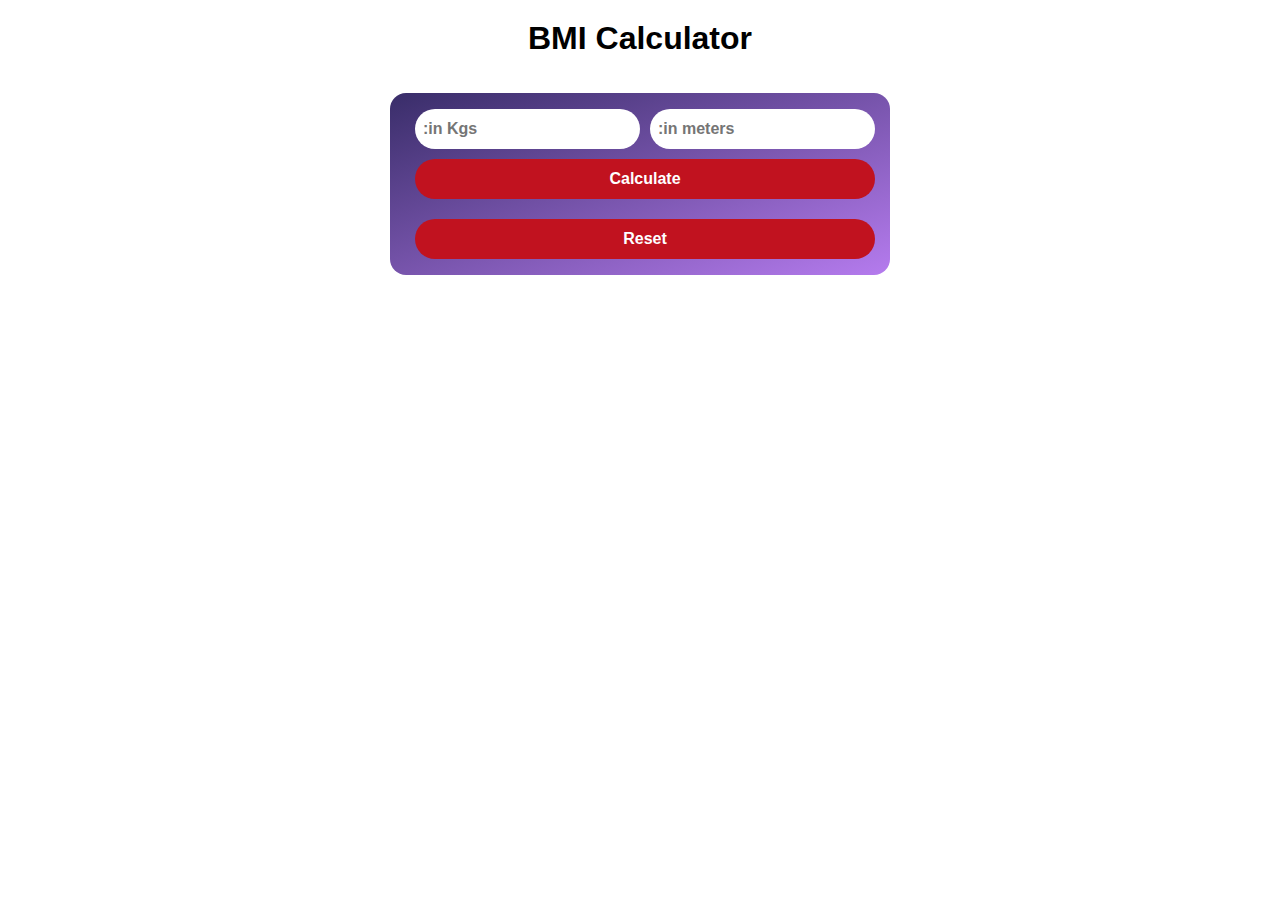
<file: BMI_Calculator/index.html>
<!DOCTYPE html>
<html lang="en">
<head>
    <meta charset="UTF-8">
    <meta name="viewport" content="width=device-width, initial-scale=1.0">
    <title>BMI Calculator</title>
    <link rel="stylesheet" href="style.css">
</head>
<body>
    <h1>BMI Calculator</h1>
    <div class="container">
        <div class="functions">
            <input type="number" class="weight" placeholder=":in Kgs">
            <input type="number" class="height" placeholder=":in meters">
            <button class="calcButton" onclick="calculate()">Calculate</button>
            <div class="bmi"></div>
            <button class="reset">Reset</button>
        </div>
    </div>
    <script src="script.js"></script>
</body>
</html>
</file>
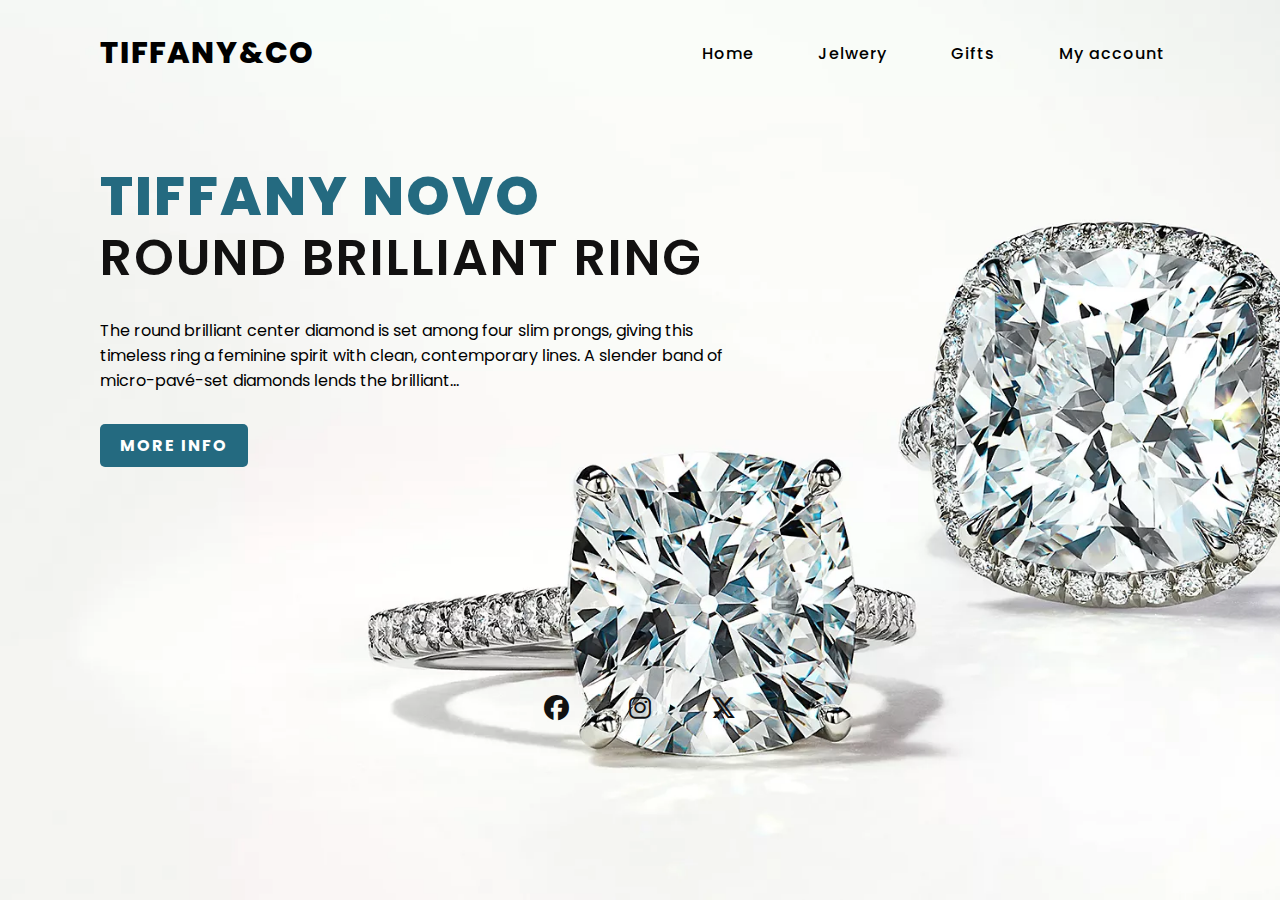
<file: Landing_page/index.html>
<!DOCTYPE html>
<html lang="en">
<head>
    <meta charset="UTF-8">
    <meta name="viewport" content="width=device-width, initial-scale=1.0">
    <title> Responsive Website Lnading Page</title>
    <link rel="stylesheet" href="style.css">
    <link rel="stylesheet" href="https://cdnjs.cloudflare.com/ajax/libs/font-awesome/6.5.2/css/all.min.css">
</head>
<body>

    <section>
        <input type="checkbox" id="check">
        <header>
            <h2> <a href = '#' class="Tiffany">Tiffany&CO</a></h2>
            <div class="navigation">
                <a href="#">Home</a>
                <a href="#">Jelwery</a>
                <a href="#">Gifts</a>
                <a href="#">My account</a>
                </div>
                <label for="check">
                    <i class="fas fa-bars menu-btn"></i>
                    <i class="fas fa-times close-btn"></i>
        </header>
        <div class="content">
            <div class="info">
                <h2> Tiffany Novo <br><span>Round Brilliant ring</span></h2>
                <p>The round brilliant center diamond is set among four slim prongs, giving this timeless ring a feminine spirit with clean, contemporary lines. A slender band of micro-pavé-set diamonds lends the brilliant...

                </p>
                <a href="#" class = "info-btn">More info</a>
            </div>
        </div>
        <div class="media-icons">
            <a href="#"><i class="fa-brands fa-facebook"></i></a>
            <a href="#"><i class="fa-brands fa-instagram"></i></a>
            <a href="#"><i class="fa-brands fa-x-twitter"></i></a>
        </div>   
</section>
</body>
</html>
</file>
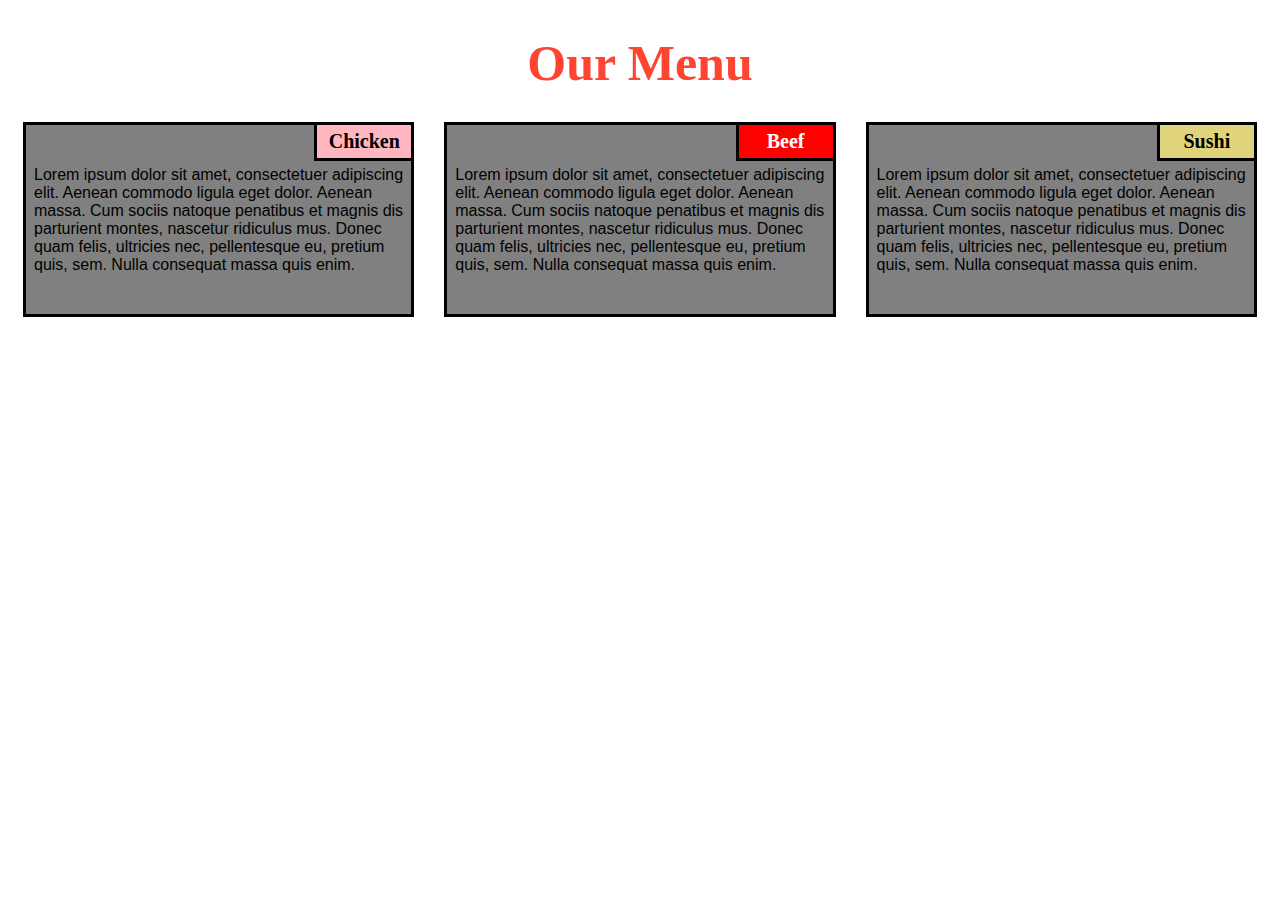
<file: Module2-Solution/index.html>
<!DOCTYPE html>
<html>

<head>
    <meta charset="utf-8">
    <title>module2-solution</title>
</head>
<link rel="stylesheet" type="text/css" href="style.css">

<body>
    <h1>Our Menu</h1>
    <section class="column-lg-4 colmn-md-6 colmn-sm-12">
        <div>
            <p class="sub1">Chicken</p>
            <p class="content">
                Lorem ipsum dolor sit amet, consectetuer adipiscing elit. Aenean commodo ligula eget dolor. Aenean massa. Cum sociis natoque penatibus et magnis dis parturient montes, nascetur ridiculus mus. Donec quam felis, ultricies nec, pellentesque eu, pretium quis, sem. Nulla consequat massa quis enim.
            </p>
        </div>
    </section>
    <section class="column-lg-4 colmn-md-6 colmn-sm-12">
        <div>
            <p class="sub2">Beef</p>
            <p class="content">
                Lorem ipsum dolor sit amet, consectetuer adipiscing elit. Aenean commodo ligula eget dolor. Aenean massa. Cum sociis natoque penatibus et magnis dis parturient montes, nascetur ridiculus mus. Donec quam felis, ultricies nec, pellentesque eu, pretium quis, sem. Nulla consequat massa quis enim.
        </div>
    </section>
    <section class="column-lg-4 colmn-md-12 colmn-sm-12">
        <div>
            <p class="sub3">Sushi</p>
            <p class="content">
                Lorem ipsum dolor sit amet, consectetuer adipiscing elit. Aenean commodo ligula eget dolor. Aenean massa. Cum sociis natoque penatibus et magnis dis parturient montes, nascetur ridiculus mus. Donec quam felis, ultricies nec, pellentesque eu, pretium quis, sem. Nulla consequat massa quis enim.
            </p>
        </div>
</body>

</html>
</file>
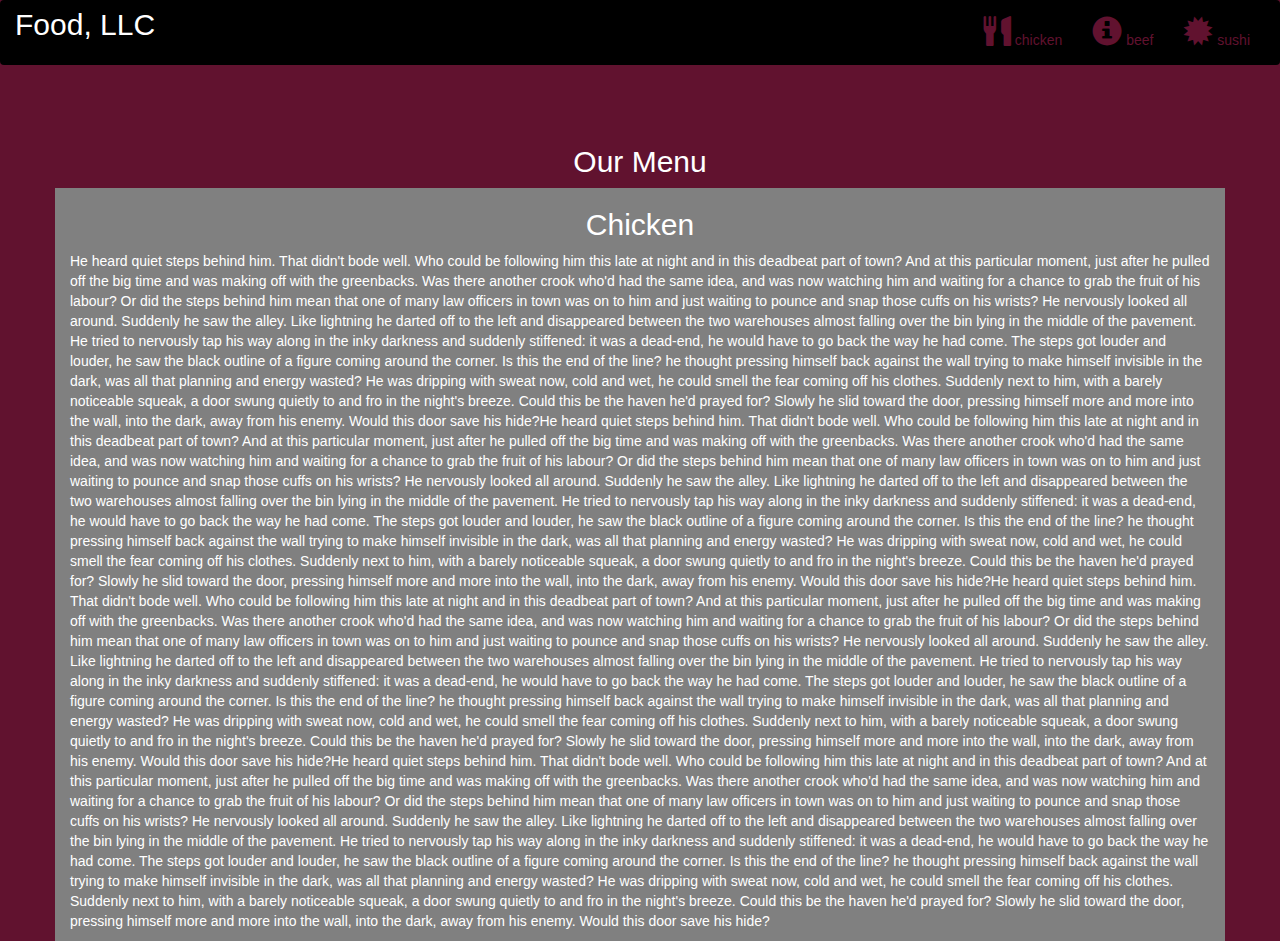
<file: Module3-Solution/index.html>
<!DOCTYPE html>
<html lang="en">
<head>
  <title>Module3-Solution</title>
  <meta charset="utf-8">
  <meta name="viewport" content="width=device-width, initial-scale=1">
  <link rel="stylesheet" href="https://maxcdn.bootstrapcdn.com/bootstrap/3.4.1/css/bootstrap.min.css">
  <link rel="stylesheet" type="text/css" href="style.css">
  <script src="https://ajax.googleapis.com/ajax/libs/jquery/3.5.1/jquery.min.js"></script>
  <script src="https://maxcdn.bootstrapcdn.com/bootstrap/3.4.1/js/bootstrap.min.js"></script>
</head>
<body>

<nav class="navbar navbar-inverse">
  <div class="container-fluid">
    <div class="navbar-header">
      <button type="button" class="navbar-toggle" data-toggle="collapse" data-target="#myNavbar">
        <span class="icon-bar"></span>
        <span class="icon-bar"></span>
        <span class="icon-bar"></span>                        
      </button>
      <a class="navbar-brand" href="#" >Food, LLC</a>
    </div>
    <div class="collapse navbar-collapse" id="myNavbar">
    
      <ul class="nav navbar-nav navbar-right" >
        <li style>
        <a href="#" > 
        <span class="glyphicon glyphicon-cutlery"></span> chicken</a>
        </li>
        <li>
        <a href="#" >
        <span class="glyphicon glyphicon-info-sign"></span> beef</a>
        </li>
        <li>
        <a href="#">
        <span class="glyphicon glyphicon-certificate"></span> sushi</a>
        </li>
      </ul>
    </div>
  </div>
</nav>
<br>
<br>  
<h1><p class="text-center">Our Menu</p></h1>


<div id="main-content" class="container">
  <div id="home-tiles" class="row">
      <div class="col-md-12 col-sm-12 col-xs-12">
            
            <p id="chickstory">
          <h2>Chicken</h2>
              He heard quiet steps behind him. That didn't bode well. Who could be following him this late at night and in this deadbeat part of town? And at this particular moment, just after he pulled off the big time and was making off with the greenbacks. Was there another crook who'd had the same idea, and was now watching him and waiting for a chance to grab the fruit of his labour? Or did the steps behind him mean that one of many law officers in town was on to him and just waiting to pounce and snap those cuffs on his wrists? He nervously looked all around. Suddenly he saw the alley. Like lightning he darted off to the left and disappeared between the two warehouses almost falling over the bin lying in the middle of the pavement. He tried to nervously tap his way along in the inky darkness and suddenly stiffened: it was a dead-end, he would have to go back the way he had come. The steps got louder and louder, he saw the black outline of a figure coming around the corner. Is this the end of the line? he thought pressing himself back against the wall trying to make himself invisible in the dark, was all that planning and energy wasted? He was dripping with sweat now, cold and wet, he could smell the fear coming off his clothes. Suddenly next to him, with a barely noticeable squeak, a door swung quietly to and fro in the night's breeze. Could this be the haven he'd prayed for? Slowly he slid toward the door, pressing himself more and more into the wall, into the dark, away from his enemy. Would this door save his hide?He heard quiet steps behind him. That didn't bode well. Who could be following him this late at night and in this deadbeat part of town? And at this particular moment, just after he pulled off the big time and was making off with the greenbacks. Was there another crook who'd had the same idea, and was now watching him and waiting for a chance to grab the fruit of his labour? Or did the steps behind him mean that one of many law officers in town was on to him and just waiting to pounce and snap those cuffs on his wrists? He nervously looked all around. Suddenly he saw the alley. Like lightning he darted off to the left and disappeared between the two warehouses almost falling over the bin lying in the middle of the pavement. He tried to nervously tap his way along in the inky darkness and suddenly stiffened: it was a dead-end, he would have to go back the way he had come. The steps got louder and louder, he saw the black outline of a figure coming around the corner. Is this the end of the line? he thought pressing himself back against the wall trying to make himself invisible in the dark, was all that planning and energy wasted? He was dripping with sweat now, cold and wet, he could smell the fear coming off his clothes. Suddenly next to him, with a barely noticeable squeak, a door swung quietly to and fro in the night's breeze. Could this be the haven he'd prayed for? Slowly he slid toward the door, pressing himself more and more into the wall, into the dark, away from his enemy. Would this door save his hide?He heard quiet steps behind him. That didn't bode well. Who could be following him this late at night and in this deadbeat part of town? And at this particular moment, just after he pulled off the big time and was making off with the greenbacks. Was there another crook who'd had the same idea, and was now watching him and waiting for a chance to grab the fruit of his labour? Or did the steps behind him mean that one of many law officers in town was on to him and just waiting to pounce and snap those cuffs on his wrists? He nervously looked all around. Suddenly he saw the alley. Like lightning he darted off to the left and disappeared between the two warehouses almost falling over the bin lying in the middle of the pavement. He tried to nervously tap his way along in the inky darkness and suddenly stiffened: it was a dead-end, he would have to go back the way he had come. The steps got louder and louder, he saw the black outline of a figure coming around the corner. Is this the end of the line? he thought pressing himself back against the wall trying to make himself invisible in the dark, was all that planning and energy wasted? He was dripping with sweat now, cold and wet, he could smell the fear coming off his clothes. Suddenly next to him, with a barely noticeable squeak, a door swung quietly to and fro in the night's breeze. Could this be the haven he'd prayed for? Slowly he slid toward the door, pressing himself more and more into the wall, into the dark, away from his enemy. Would this door save his hide?He heard quiet steps behind him. That didn't bode well. Who could be following him this late at night and in this deadbeat part of town? And at this particular moment, just after he pulled off the big time and was making off with the greenbacks. Was there another crook who'd had the same idea, and was now watching him and waiting for a chance to grab the fruit of his labour? Or did the steps behind him mean that one of many law officers in town was on to him and just waiting to pounce and snap those cuffs on his wrists? He nervously looked all around. Suddenly he saw the alley. Like lightning he darted off to the left and disappeared between the two warehouses almost falling over the bin lying in the middle of the pavement. He tried to nervously tap his way along in the inky darkness and suddenly stiffened: it was a dead-end, he would have to go back the way he had come. The steps got louder and louder, he saw the black outline of a figure coming around the corner. Is this the end of the line? he thought pressing himself back against the wall trying to make himself invisible in the dark, was all that planning and energy wasted? He was dripping with sweat now, cold and wet, he could smell the fear coming off his clothes. Suddenly next to him, with a barely noticeable squeak, a door swung quietly to and fro in the night's breeze. Could this be the haven he'd prayed for? Slowly he slid toward the door, pressing himself more and more into the wall, into the dark, away from his enemy. Would this door save his hide?
            </p>
      </div>
    </div>
</div>

</body>
</html>
</file>
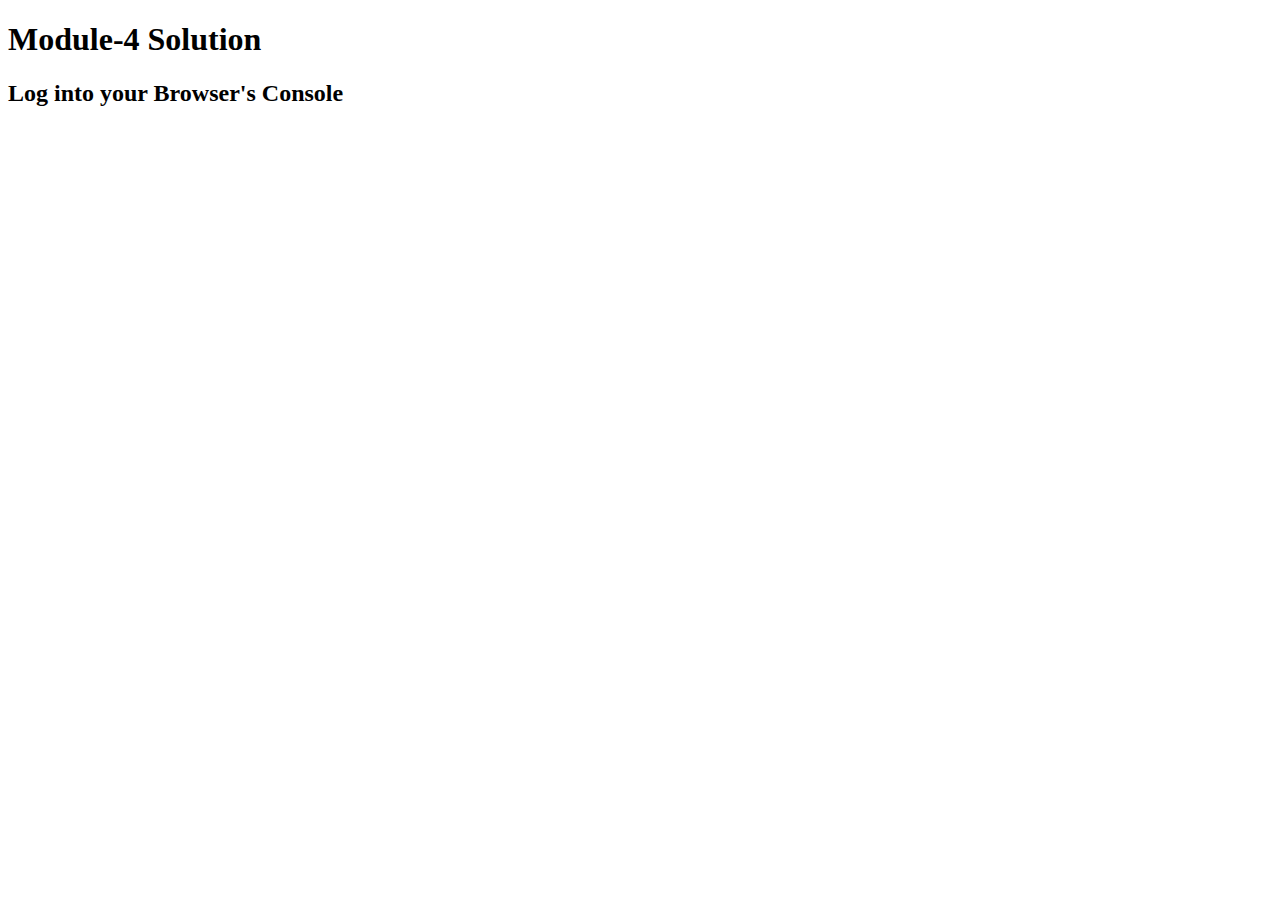
<file: Module4-Solution/index.html>
<!DOCTYPE html>
<html>
<head>
	<title>Module4-Solution</title>
</head>
<body>
	<h1>Module-4 Solution</h1>
  	<h2>Log into your Browser's Console</h2>
	<script src="script.js" ="text/javascript"></script>

</body>
</html>
</file>
<file: BMI_Calculator/style.css>
*{
    margin: 0;
    padding: 0;
    box-sizing: border-box;
}

h1{
    text-align: center;
    margin: 10px;
    margin-top: 20px;
    font-family: Arial, Helvetica, sans-serif;
}

.container{
    display: flex;
    justify-content: center;
    margin: 20px;
}

.functions{
    background-image: linear-gradient(to right bottom, #392d69, #b57bee);
    border-radius: 16px;
    font-size: 16px;
    width: 500px;
    padding: 16px 25px;
    margin: 16px;
    display: grid;
    grid-template-rows: 40px 40px minmax(0px, auto) 40px;
    grid-template-columns: repeat(2, 225px);
    grid-gap: 10px;
}

.weight{
    grid-area: 1 / 1 / 2 / 2;
    border-radius: 22px;
    border: none;
    font-size: 16px;
    padding: 8px;
    font-weight: 600;
}

.height{
    grid-area: 1 / 2 / 2 / 3;
    border-radius: 22px;
    border: none;
    font-size: 16px;
    padding: 8px;
    font-weight: 600;
}

.calcButton{
    grid-area: 2 / 1 / 3 /3;
    border: none;
    border-radius: 22px;
    background-color: #c1121f;
    color: white;
    font-size: 16px;
    font-weight: 600;
}

.bmi{
    grid-area: 3 / 1 / 4 / 3;
}

.reset{
    grid-area: 4 / 1 / 5 / 3;
    border: none;
    border-radius: 22px;
    background-color: #c1121f;
    color: white;
    font-size: 16px;
    font-weight: 600;
}
</file>
<file: Landing_page/style.css>
@import url('https://fonts.googleapis.com/css2?family=Poppins:wght@300;400;500;600;700;800;900&display=swap');
*{
    margin:0;
    padding:0;
    box-sizing: border-box;
    font-family:"Poppins",sans-serif;
}
section{
    position: relative;
    width: 100%;
    min-height: 100vh;
    display: flex;
    flex-direction: column;
    justify-content: flex-start;
    background:url(image18.webp)no-repeat;
    background-size: cover;
    background-position:62%;

}

header{
    position: relative;
    top: 0;
    width: 100%;
    padding: 30px 100px;
    display: flex;
    justify-content: space-between;
    align-items: center;
}

header .Tiffany{
    position: relative;
    color:#000;
    font-size: 30px;
    text-decoration: none;
    text-transform: uppercase;
    font-weight: 800;
    letter-spacing: 1px;
}

header .navigation a{
    color: #000;
    text-decoration: none;
    font-weight: 500;
    letter-spacing: 1px;
    padding: 2px 15px;
    border-radius: 20px;

}

header .navigation a:not(:last-child){
    margin-right: 30px;
}

header .navigation a:hover{
    background: #31b3c5;
}

.content{
    max-width: 650px;
    margin: 60px 100px;
}

.content .info h2{
    color: #246A80;
    font-size: 55px;
    text-transform: uppercase;
    font-weight: 800;
    letter-spacing: 2px;
    line-height: 60px;
    margin-bottom: 30px;
}

.content .info h2 span{
    color: #121111;
    font-size: 50px;
    font-weight: 600;
}

.content .info p{
    font-size: 16px;
    font-weight: 500px;
    margin-bottom: 40px;
}

.content .info-btn{
    color: #fff;
    background:#246A80;
    text-decoration: none;
    text-transform: uppercase;
    font-weight: 700;
    letter-spacing: 2px;
    padding: 10px 20px;
    border-radius: 5px; 
}

.content .info-btn:hover{
    background: #10abd2;
}

.media-icons{
    display:flex;
    justify-content: center;
    align-items: center;
    margin: auto;
    transition: 0.3s;
    transition-property: transform;
}

.media-icons a{
    position: relative;
    color: #111;
    font-size: 25px;
}

.media-icons a:not(:last-child){
    margin-right: 60px;
}

.media-icons a:hover{
    transform: scale(1.5);
}

label{
    display: none;
}

#check{
    z-index: 3;
    display: none;
}

@media(max-width:960px){
    header .navigation{
        display: none;
    }

    label{
        display: block;
        font-size: 25px;
        cursor: pointer;
        transition: 0.3s;
        transition-property: color;
    }

    label:hover{
        color:#fff;
    }

    label .close-btn{
        display: none;
    }

    #check:checked ~ header .navigation{
        z-index: 2;
        position: fixed;
        background: rgba(114,223,255,0.9);
        top: 0;
        bottom: 0;
        left: 0;
        right: 0;
        display: flex;
        flex-direction: column;
        justify-content: center;
        align-items: center;
    }
    
    #check:checked ~ header .navigation a{
        font-weight: 700;
        margin-right: 0;
        margin-bottom: 50px;
        letter-spacing: 2px;
    }

    #check:checked ~ header label .menu-btn{
        display: none;
    }

    #check:checked ~ header label .close-btn{
        z-index: 2;
        display: block;
        position: fixed;
    }

    label .menu-btn{
        position: absolute;
    }

    header .Tiffany{
        position: absolute;
        bottom: -6px;
    }

    .content .info h2{
        font-size: 45px;
        line-height: 45px;
    }

    .content .info h2 span{
        font-size: 40px;
        font-weight:  600;
    }

    .content .info p{
        font-size: 14px;
    }
}

@media (max-width: 560px){
    .content .info h2{
        font-size: 35px;
        line-height: 40px;
    }

    .content .info h2 span{
        font-size: 30px;
        font-weight:  600;
    }

    .content .info p{
        font-size: 14px;
    }

}
</file>
<file: Module2-Solution/style.css>
/*basic style*/
    * {
        box-sizing: border-box;
    }

    body {
        background-color: white;
    }

    h1 {
       margin-bottom: 15px;
    text-align: center;
    color: #ff4532;
    font-size: 50px;
    }

    section {
        position: relative;
        padding: 15px;
        width: 90%;
    }

    p {
        position: relative;
        clear: right;
    }

    div {
        position: relative;
        background-color: gray;
        border: 3.5px solid black;
        width: 100%;
        margin-left: auto;
        margin-right: auto;
        margin-bottom: auto;
    }

    .sub1 {
        float: right;
        width: 100px;
        padding: 5px;
        margin: -3px -3px 0px;
        border: 3.5px solid black;
        text-align: center;
        font-size: 125%;
        font-weight: bold;
        background-color: #FFB6C1;

    }

    .sub2 {
        float: right;
        color: white;
        width: 100px;
        padding: 5px;
        margin: -3px -3px 0px;
        border: 3.5px solid black;
        text-align: center;
        font-size: 125%;
        font-weight: bold;
        background-color: #FF0000;

    }

    .sub3 {
        color: black;
        float: right;
        width: 100px;
        padding: 5px;
         margin: -3px -3px 0px;
        border: 3.5px solid black;
        text-align: center;
        font-size: 125%;
        font-weight: bold;
        background-color: rgb(223, 212, 121);

    }

    .content {
        padding: 5px;
        border: none;
        background-color: gray;
        font-family: Helvetica;
        color: black;
        margin: 3px ;
        height: 150px;
        overflow: auto;
    }

    .row {
        width: 90%;
    }

    /*desktop version*/
    @media (min-width: 992px) {
        .column-lg-4 {
            float: left;
            width: 33.33%;
        }
    }

    /*tablet version*/
    @media (min-width: 768px) and (max-width: 991px) {
        .colmn-md-6 {
            float: left;
            width: 50%;
            margin-left: auto;
            margin-right: auto;
        }

        .colmn-md-12 {
            float: left;
            width: 100%;
            margin-left: auto;
            margin-right: auto;
        }
    }

    /*mobile version*/
    @media (max-width: 767px) {
        .colmn-sm-12 {
            float: left;
            width: 100%;
        }
    }
</file>
<file: Module3-Solution/style.css>
*{
	margin: 0;
	padding: 0;
	
}
.navbar{

border: none;
background-color: black;
color: #61122F;
}
body{
	background-color: #61122F;
	color: white;
}
.glyphicon{
	font-size: 30px;
	color:#61122F; 
}

.center{
	width: 90%;
	background-color: grey;

}
.container
{
	background-color: grey;
}
.text-center{
	font-size: 30px;
}

h2{
	text-align: center;
}
#myNavbar ul li a {
	color: #61122F;
}
.navbar-brand{
font-size: 30px;	
}
</file>
